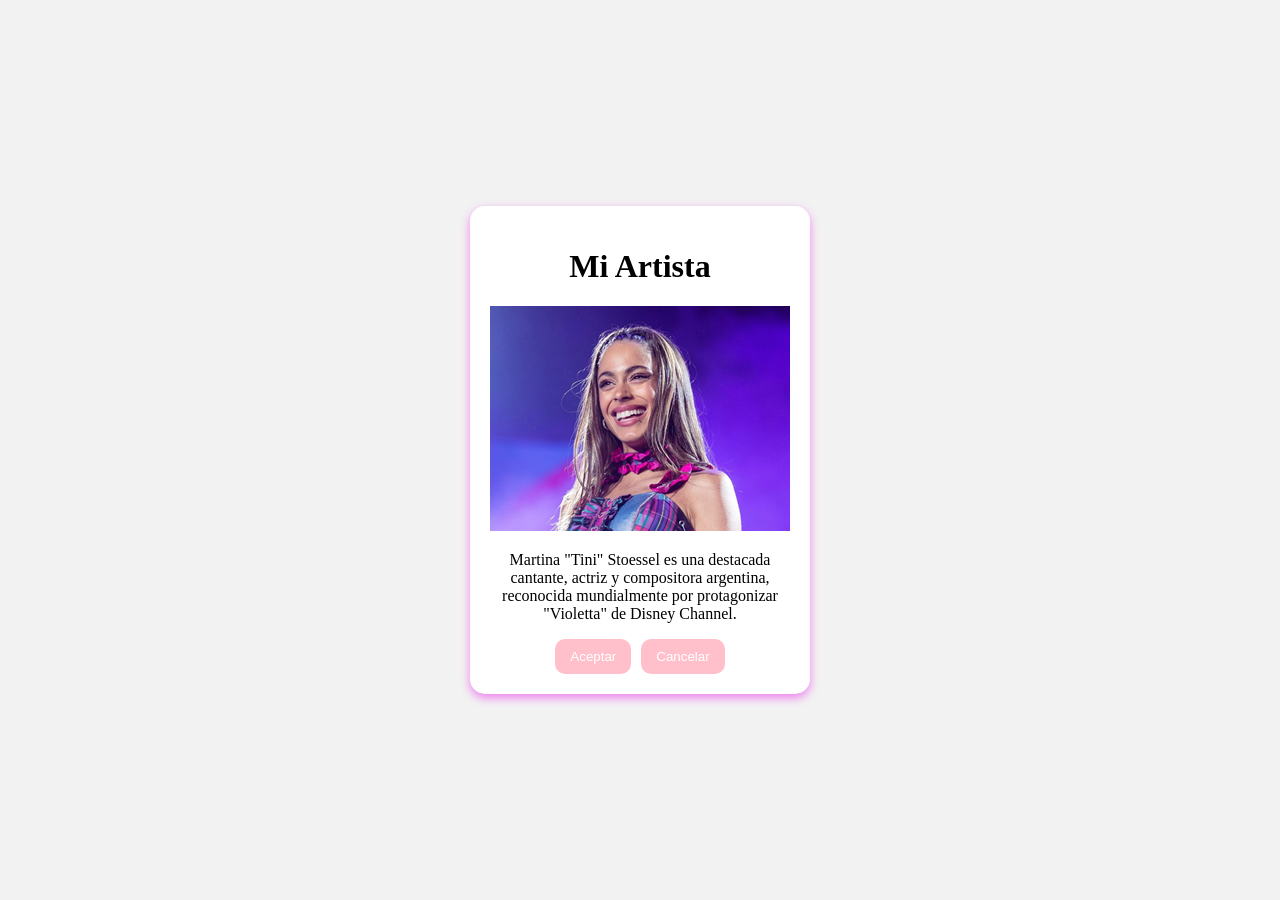
<file: tp repaso/h1.html>
<!DOCTYPE html>
<head>
    <title>pagina web Tini</title>
    <link rel="stylesheet" href="CSS/style1.css">
</head>
<body>
    <div class="contenedor">
        <h1>Mi Artista</h1>
        <img src="imagenes/tini.png" alt="imagenes">
        <p>Martina "Tini" Stoessel es una destacada cantante, actriz y compositora argentina, reconocida mundialmente por protagonizar "Violetta" de Disney Channel.</p>
        <div class="botones">
            <button>Aceptar</button>
            <button>Cancelar</button>
        </div>
    </div>
</body>
</file>
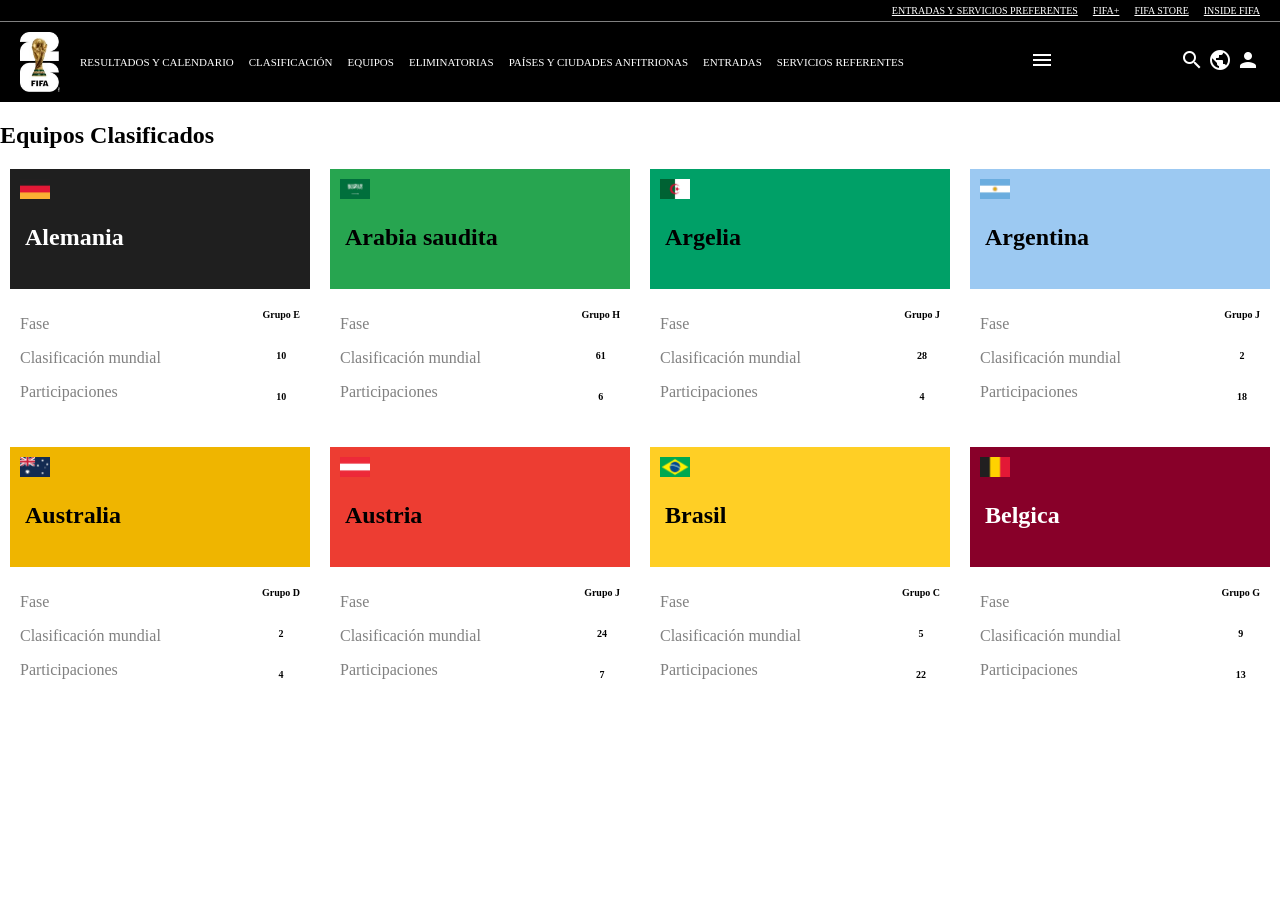
<file: tp1/h1.html>
<!DOCTYPE html>
<html lang="es">
<head>
   
    <title>FIFA</title>
    <link href="https://fonts.googleapis.com/icon?family=Material+Icons" rel="stylesheet">
    <link rel="stylesheet" href="CSS/style1.css">
</head>

<body>

<header class="barra">
    <div class="barrita">
    <div class="textochico">
      
      <a href="#">ENTRADAS Y SERVICIOS PREFERENTES</a>
      <a href="#">FIFA+</a>
      <a href="#">FIFA STORE</a>
      <a href="#">INSIDE FIFA</a>
    </div>
  </div>

     <div class="barra1">
    <div class="fifa">
      <img src="imagenes/FIFA-logo.png" alt="logo" class="logo">
      <div class="menu">
        <a href="#">RESULTADOS Y CALENDARIO</a>
        <a href="#">CLASIFICACIÓN</a>
        <a href="#">EQUIPOS</a>
        <a href="#">ELIMINATORIAS</a>
        <a href="#">PAÍSES Y CIUDADES ANFITRIONAS</a>
        <a href="#">ENTRADAS</a>
        <a href="#">SERVICIOS REFERENTES</a>
      </div>
    </div>
    <div class="incons-menu">
        <span class="material-icons">menu</span>
    </div>

    <div class="icons">
    <span class="material-icons">search</span>
    <span class="material-icons">public</span>
    <span class="material-icons">person</span>
</div>
</header>

<main>
    <h2>Equipos Clasificados</h2>

    <div class="contenedor">

  <div class="card">
    <div class="card-top alemania">
      <img src="imagenes/alemania.png" class="banderita">
      <h3>Alemania</h3>
    </div>

    <div class="card-bottom">
      <div class="izquierda">
        <p>Fase</p>
        <p>Clasificación mundial</p>
        <p>Participaciones</p>
      </div>

      <div class="derecha">
        <p>Grupo E</p>
        <p>10</p>
        <p>10</p>
      </div>
    </div>
  </div>

        <div class="card">
    <div class="card-top arabia">
      <img src="imagenes/arabia.png" class="banderita">
      <h3>Arabia saudita</h3>
    </div>

    <div class="card-bottom">
      <div class="izquierda">
        <p>Fase</p>
        <p>Clasificación mundial</p>
        <p>Participaciones</p>
      </div>

      <div class="derecha">
        <p>Grupo H</p>
        <p>61</p>
        <p>6</p>
      </div>
    </div>
  </div>
        <div class="card">
    <div class="card-top argelia">
      <img src="imagenes/argelia.png" class="banderita">
      <h3>Argelia</h3>
    </div>

    <div class="card-bottom">
      <div class="izquierda">
        <p>Fase</p>
        <p>Clasificación mundial</p>
        <p>Participaciones</p>
      </div>

      <div class="derecha">
        <p>Grupo J</p>
        <p>28</p>
        <p>4</p>
      </div>
    </div>
  </div>

        <div class="card">
    <div class="card-top argentina">
      <img src="imagenes/argentina.png" class="banderita">
      <h3>Argentina</h3>
    </div>

    <div class="card-bottom">
      <div class="izquierda">
        <p>Fase</p>
        <p>Clasificación mundial</p>
        <p>Participaciones</p>
      </div>

      <div class="derecha">
        <p>Grupo J</p>
        <p>2</p>
        <p>18</p>
      </div>
    </div>
  </div>
        
       <div class="card">
    <div class="card-top australia">
      <img src="imagenes/australia.png" class="banderita">
      <h3>Australia</h3>
    </div>

    <div class="card-bottom">
      <div class="izquierda">
        <p>Fase</p>
        <p>Clasificación mundial</p>
        <p>Participaciones</p>
      </div>

      <div class="derecha">
        <p>Grupo D</p>
        <p>2</p>
        <p>4</p>
      </div>
    </div>
  </div>


        
       <div class="card">
    <div class="card-top austria">
      <img src="imagenes/austria.png" class="banderita">
      <h3>Austria</h3>
    </div>

    <div class="card-bottom">
      <div class="izquierda">
        <p>Fase</p>
        <p>Clasificación mundial</p>
        <p>Participaciones</p>
      </div>

      <div class="derecha">
        <p>Grupo J</p>
        <p>24</p>
        <p>7</p>
      </div>
    </div>
  </div>

        <div class="card">
    <div class="card-top brasil">
      <img src="imagenes/brasil.png" class="banderita">
      <h3>Brasil</h3>
    </div>

    <div class="card-bottom">
      <div class="izquierda">
        <p>Fase</p>
        <p>Clasificación mundial</p>
        <p>Participaciones</p>
      </div>

      <div class="derecha">
        <p>Grupo C</p>
        <p>5</p>
        <p>22</p>
      </div>
    </div>
  </div>
        
       <div class="card">
    <div class="card-top belgica">
      <img src="imagenes/belgica.png" class="banderita">
      <h3>Belgica</h3>
    </div>

    <div class="card-bottom">
      <div class="izquierda">
        <p>Fase</p>
        <p>Clasificación mundial</p>
        <p>Participaciones</p>
      </div>

      <div class="derecha">
        <p>Grupo G</p>
        <p>9</p>
        <p>13</p>
      </div>
    </div>
  </div>

</div>



</body>
</html>
</file>
<file: tp repaso/CSS/style1.css>
body{
    background-color: #f2f2f2;
    margin: 0;
    height: 100vh;
    display: flex;
    justify-content: center;
    align-items: center;
}
.contenedor{
    background-color: white;
    padding: 20px;
    width: 300px;
    border-radius: 15px;
    box-shadow: 0px 4px 10px violet;
    text-align: center;
}
.img{
    width: 100px;
    margin: 10px 0;
}
.p{
    font-size: 14px;
}
.botones{
    display: flex;
    justify-content: center;
    gap: 10px;
}
button{
padding: 10px 15px;
border: none;
border-radius: 10px;
background-color: pink;
color: white;
cursor: pointer;
}
button:hover{
    background-color: plum ;
    transform: scale(1.15);
}
</file>
<file: tp1/CSS/style1.css>
body{
   margin: 0;
   padding: 0;
}
.barra {
  background-color: black;
  color: white;
  display: flex;
  flex-direction: column; 
  width: 100%;
}

.barrita {
  display: flex;
  justify-content: flex-end;
  padding: 5px 20px;
  font-size: 12px;
  border-bottom: 1px solid gray;
}

.textochico {
  display: flex;
  gap: 15px;
  
}
.textochico a{
    color: white;
    font-size: 10px;
}

.barra1{
  display: flex;
  justify-content: space-between;
  align-items: center;
  padding: 10px 20px;
}

.fifa {
  display: flex;
  align-items: center;
}

.logo {
  width: 40px;
  margin-right: 20px;
}

.menu {
  display: flex;
  gap: 15px;
  flex-wrap: wrap;
}

.menu a {
  color: white;
  text-decoration: none;
  font-size: 11px;
}

.top a {
  color: white;
  text-decoration: none;
}
.contenedor {
  display: grid;
  grid-template-columns: repeat(4, 300px);
  gap: 20px;
  justify-content: center;
}

.card {
  border-radius:0px;
  overflow: hidden;
  background-color: white;
}

.card-top {
  height: 90px;
  padding: 15px;
  position: relative;
}

.card-top h3 {
  margin-top: 40px;
  font-size: 24px;
}

.banderita {
  width: 30px;
  position: absolute;
  top: 10px;
  left: 10px;
}

.card-bottom {
  display: flex;
  justify-content: space-between;
  padding: 10px;
}

.izquierda {
  color: gray;
}

.derecha {
  text-align: right;
  font-weight: bold;
  flex-direction: column;
}



.alemania { 
    background: #1f1f1f; color:
     white; 
    }
.arabia { 
    background: #27a550; 
}
.argelia { 
    background: #00a067; 
}
.argentina {
     background: #9cc9f2; 
    }
.australia { 
    background: #efb500;
 }
.austria {
     background: #ed3d32; 
    }
.brasil {
     background: #ffcf25; 
    }
.belgica {
     background: #880029; 
     color: white; 
    }
    
 .gris{
    color: #999;
 }
 .negro{
    color: #000;
    font-weight: bold;
 }
 .Derecha a{
    margin-left: 20px;
    text-decoration: none;
    color: #000;
    font-weight: bold;
    font-size: 10px;
    color: white;
}
.derecha{
    display: flex;
    gap: 10px;
    align-items: center;
    text-decoration: none;
    font-size: 10px;
    
}
.derecha a{
    text-decoration: none;
    color: white;
    
}
.arriba {
    color: white;

}
</file>
